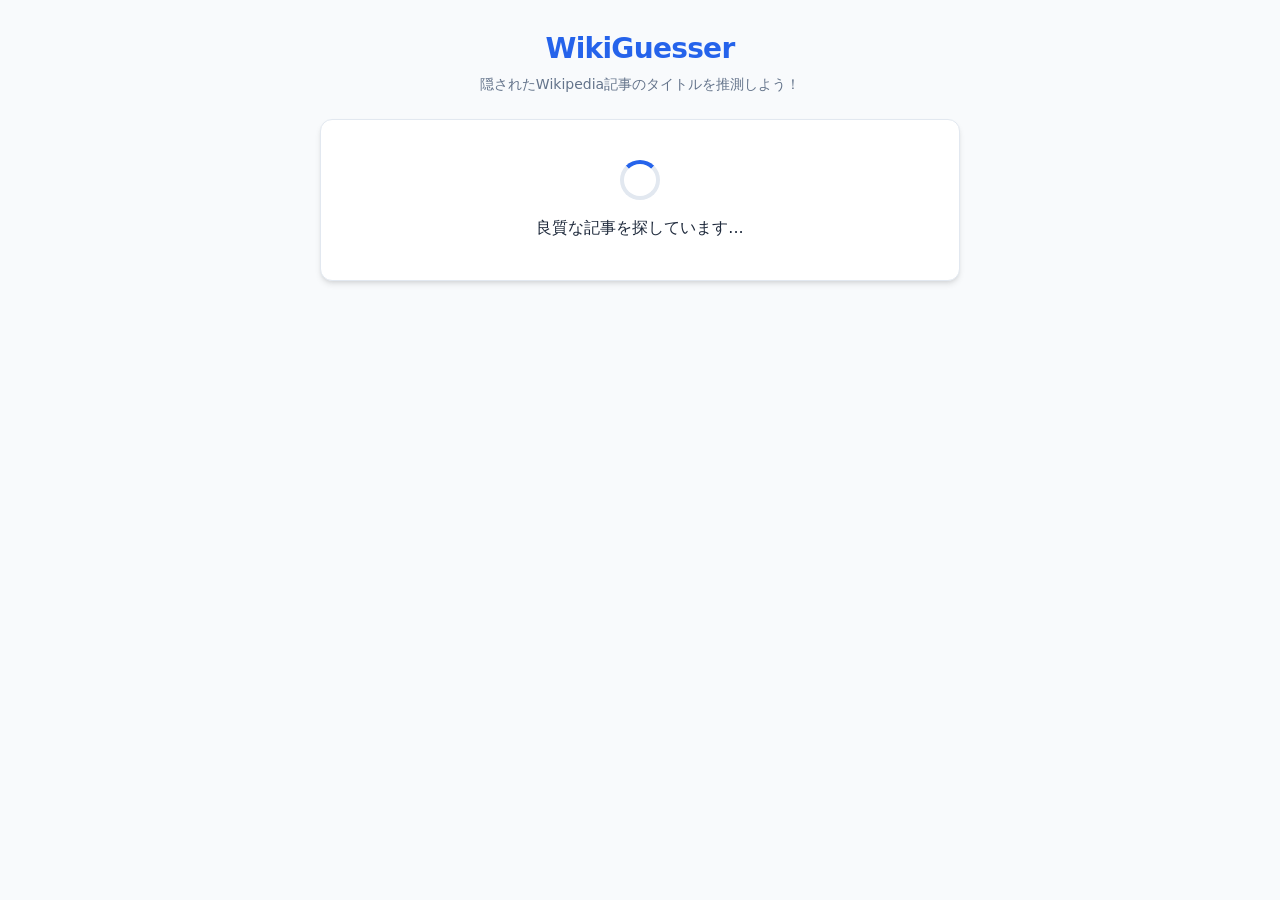
<file: inde.html>
<!DOCTYPE html>
<html lang="ja">
<head>
  <meta charset="UTF-8">
  <meta name="viewport" content="width=device-width, initial-scale=1.0">
  <title>Wikinator</title>
  <style>
    :root {
      --primary: #2563eb;
      --primary-hover: #1d4ed8;
      --success: #16a34a;
      --success-bg: #dcfce7;
      --danger: #dc2626;
      --danger-bg: #fee2e2;
      --bg: #f8fafc;
      --card-bg: #ffffff;
      --text: #1e293b;
      --text-muted: #64748b;
      --border: #e2e8f0;
      --radius: 12px;
      --shadow: 0 4px 6px -1px rgb(0 0 0 / 0.1), 0 2px 4px -2px rgb(0 0 0 / 0.1);
    }

    * {
      box-sizing: border-box;
      margin: 0;
      padding: 0;
      font-family: system-ui, -apple-system, BlinkMacSystemFont, "Segoe UI", Roboto, "Helvetica Neue", Arial, sans-serif;
    }

    body {
      background-color: var(--bg);
      color: var(--text);
      line-height: 1.5;
      padding: 20px 16px;
      min-height: 100vh;
      display: flex;
      justify-content: center;
    }

    .container {
      width: 100%;
      max-width: 640px;
      display: flex;
      flex-direction: column;
      gap: 16px;
    }

    header {
      text-align: center;
      padding: 8px 0;
    }

    header h1 {
      font-size: 1.75rem;
      font-weight: 800;
      color: var(--primary);
      letter-spacing: -0.025em;
    }

    header p {
      font-size: 0.875rem;
      color: var(--text-muted);
      margin-top: 4px;
    }

    .card {
      background: var(--card-bg);
      border: 1px solid var(--border);
      border-radius: var(--radius);
      padding: 20px;
      box-shadow: var(--shadow);
    }

    /* ローディング画面 */
    #loading-view {
      text-align: center;
      padding: 40px 20px;
    }

    .spinner {
      width: 40px;
      height: 40px;
      border: 4px solid var(--border);
      border-top-color: var(--primary);
      border-radius: 50%;
      animation: spin 0.8s linear infinite;
      margin: 0 auto 16px;
    }

    @keyframes spin {
      to { transform: rotate(360deg); }
    }

    /* 入力エリア */
    .input-form {
      display: flex;
      gap: 8px;
    }

    input[type="text"] {
      flex: 1;
      padding: 12px 16px;
      font-size: 1rem;
      border: 1.5px solid var(--border);
      border-radius: var(--radius);
      outline: none;
      transition: border-color 0.2s;
    }

    input[type="text"]:focus {
      border-color: var(--primary);
    }

    button {
      padding: 12px 20px;
      font-size: 1rem;
      font-weight: 600;
      border: none;
      border-radius: var(--radius);
      cursor: pointer;
      transition: background-color 0.2s, opacity 0.2s;
    }

    button:disabled {
      opacity: 0.5;
      cursor: not-allowed;
    }

    .btn-primary {
      background-color: var(--primary);
      color: #fff;
    }

    .btn-primary:hover:not(:disabled) {
      background-color: var(--primary-hover);
    }

    .btn-outline {
      background-color: transparent;
      border: 1px solid var(--border);
      color: var(--text-muted);
      font-size: 0.875rem;
      padding: 8px 16px;
    }

    .btn-outline:hover:not(:disabled) {
      background-color: #f1f5f9;
      color: var(--text);
    }

    .stats-bar {
      display: flex;
      justify-content: space-between;
      align-items: center;
      margin-top: 12px;
      font-size: 0.875rem;
      color: var(--text-muted);
    }

    /* 結果通知エリア */
    #status-card {
      display: none;
      text-align: center;
      animation: fadeIn 0.3s ease;
    }

    #status-card.win {
      border-color: var(--success);
      background-color: var(--success-bg);
      color: var(--text);
    }

    #status-card.lose {
      border-color: var(--danger);
      background-color: var(--danger-bg);
      color: var(--text);
    }

    #status-card h2 {
      font-size: 1.5rem;
      margin-bottom: 8px;
    }

    #status-card a {
      color: var(--primary);
      font-weight: bold;
      word-break: break-all;
    }

    .action-buttons {
      margin-top: 16px;
      display: flex;
      gap: 8px;
      justify-content: center;
    }

    /* 質問履歴リスト */
    .history-header {
      display: flex;
      justify-content: space-between;
      align-items: center;
      margin-bottom: 12px;
    }

    .history-header h3 {
      font-size: 1rem;
      font-weight: 700;
    }

    .history-list {
      list-style: none;
      display: flex;
      flex-direction: column;
      gap: 8px;
      max-height: 380px;
      overflow-y: auto;
      padding-right: 4px;
    }

    .history-item {
      display: flex;
      justify-content: space-between;
      align-items: center;
      padding: 10px 14px;
      border-radius: 8px;
      border: 1px solid var(--border);
      background: #f8fafc;
      font-size: 0.95rem;
      animation: fadeIn 0.2s ease;
    }

    .history-item.hit {
      background: #ecfdf5;
      border-color: #a7f3d0;
      color: #065f46;
      font-weight: 600;
    }

    .history-item.miss {
      color: #64748b;
    }

    .badge {
      display: inline-block;
      padding: 2px 8px;
      border-radius: 9999px;
      font-size: 0.8rem;
      font-weight: 700;
    }

    .badge-hit {
      background-color: #10b981;
      color: #ffffff;
    }

    .badge-miss {
      background-color: #cbd5e1;
      color: #475569;
    }

    @keyframes fadeIn {
      from { opacity: 0; transform: translateY(-4px); }
      to { opacity: 1; transform: translateY(0); }
    }
  </style>
</head>
<body>

<div class="container">
  <header>
    <h1>WikiGuesser</h1>
    <p>隠されたWikipedia記事のタイトルを推測しよう！</p>
  </header>

  <!-- ローディング中 -->
  <div id="loading-view" class="card">
    <div class="spinner"></div>
    <p id="loading-msg">良質な記事を探しています...</p>
  </div>

  <!-- ゲーム終了時のカード（正解 / ギブアップ） -->
  <div id="status-card" class="card">
    <h2 id="status-title"></h2>
    <p id="status-desc" style="margin-bottom: 8px;"></p>
    <p id="status-link-wrap">
      記事リンク: <a id="status-link" href="" target="_blank" rel="noopener noreferrer"></a>
    </p>
    <div class="action-buttons">
      <button class="btn-primary" onclick="initGame()">もう一度遊ぶ</button>
    </div>
  </div>

  <!-- メインゲームエリア -->
  <main id="game-view" class="card" style="display: none;">
    <form class="input-form" id="guess-form" onsubmit="handleGuess(event)">
      <input 
        type="text" 
        id="word-input" 
        placeholder="単語を入力（例: 日本、歴史、科学...）" 
        autocomplete="off"
        required
      >
      <button type="submit" class="btn-primary" id="submit-btn">質問する</button>
    </form>

    <div class="stats-bar">
      <span>試行回数: <strong id="guess-count">0</strong> 回</span>
      <button type="button" class="btn-outline" onclick="giveUp()" id="giveup-btn">ギブアップ</button>
    </div>
  </main>

  <!-- 履歴表示 -->
  <section id="history-view" class="card" style="display: none;">
    <div class="history-header">
      <h3>質問の履歴</h3>
      <span id="hit-rate" style="font-size: 0.8rem; color: var(--text-muted);"></span>
    </div>
    <ul class="history-list" id="history-list"></ul>
  </section>
</div>

<script>
  // ゲームの状態
  let currentArticle = {
    title: '',
    cleanTitle: '', // 曖昧さ回避括弧を除去したタイトル
    extract: '',
    normalizedTitle: '',
    normalizedCleanTitle: '',
    normalizedExtract: '',
    url: ''
  };

  let attempts = [];
  let isGameOver = false;

  // テキストの正規化（NFKC正規化 + 小文字化）
  function normalizeText(str) {
    if (!str) return '';
    return str.normalize('NFKC').toLowerCase().trim();
  }

  // 正規表現エスケープ
  function escapeRegExp(string) {
    return string.replace(/[.*+?^${}()|[\]\\]/g, '\\$&');
  }

  // 1500文字以上の良質な記事を取得する
  async function fetchQualityArticle() {
    const MIN_LENGTH = 1500;
    
    while (true) {
      try {
        // generator=randomで一度に複数件取得して効率化
        const endpoint = `https://ja.wikipedia.org/w/api.php?action=query&generator=random&grnnamespace=0&grnlimit=5&prop=extracts&explaintext=1&exintro=0&origin=*&format=json`;
        const res = await fetch(endpoint);
        const data = await res.json();

        if (data && data.query && data.query.pages) {
          const pages = Object.values(data.query.pages);
          for (const page of pages) {
            const text = page.extract || '';
            const title = page.title || '';

            // 曖昧さ回避ページや短すぎる記事をスキップ
            if (
              text.length >= MIN_LENGTH &&
              !title.includes('曖昧さ回避') &&
              !text.includes('曖昧さ回避のためのページ')
            ) {
              const cleanTitle = title.replace(/\s*\(.*?\)$/, ''); // 末尾の (曖昧さ回避) 等を除去
              return {
                title: title,
                cleanTitle: cleanTitle,
                extract: text,
                normalizedTitle: normalizeText(title),
                normalizedCleanTitle: normalizeText(cleanTitle),
                normalizedExtract: normalizeText(text),
                url: `https://ja.wikipedia.org/wiki/${encodeURIComponent(title)}`
              };
            }
          }
        }
      } catch (err) {
        console.error('記事の取得に失敗しました。再試行します...', err);
      }
      // 再試行のウェイト
      await new Promise(r => setTimeout(r, 600));
    }
  }

  // ゲームの初期化
  async function initGame() {
    isGameOver = false;
    attempts = [];

    // UI初期化
    document.getElementById('loading-view').style.display = 'block';
    document.getElementById('game-view').style.display = 'none';
    document.getElementById('history-view').style.display = 'none';
    document.getElementById('status-card').style.display = 'none';
    document.getElementById('status-card').className = 'card';
    document.getElementById('history-list').innerHTML = '';
    document.getElementById('guess-count').textContent = '0';
    document.getElementById('hit-rate').textContent = '';
    document.getElementById('word-input').value = '';
    document.getElementById('word-input').disabled = false;
    document.getElementById('submit-btn').disabled = false;
    document.getElementById('giveup-btn').disabled = false;

    // 記事取得
    currentArticle = await fetchQualityArticle();

    // ゲーム画面表示
    document.getElementById('loading-view').style.display = 'none';
    document.getElementById('game-view').style.display = 'block';
    document.getElementById('history-view').style.display = 'block';
    document.getElementById('word-input').focus();
  }

  // 質問・推測の処理
  function handleGuess(e) {
    e.preventDefault();
    if (isGameOver) return;

    const inputElem = document.getElementById('word-input');
    const rawInput = inputElem.value.trim();
    const normalizedInput = normalizeText(rawInput);

    if (normalizedInput.length < 2) {
      alert('2文字以上で入力してください。');
      return;
    }

    // 重複入力チェック
    if (attempts.some(a => a.normalized === normalizedInput)) {
      alert('その単語はすでに質問しています。');
      inputElem.value = '';
      return;
    }

    // 正解判定（タイトル完全一致、または括弧除去後のタイトル一致）
    const isCorrect = (
      normalizedInput === currentArticle.normalizedTitle ||
      normalizedInput === currentArticle.normalizedCleanTitle
    );

    // 出現回数のカウント
    const regex = new RegExp(escapeRegExp(normalizedInput), 'g');
    const matches = currentArticle.normalizedExtract.match(regex);
    const count = matches ? matches.length : 0;

    const attempt = {
      word: rawInput,
      normalized: normalizedInput,
      count: count,
      hit: count > 0,
      isCorrect: isCorrect
    };

    attempts.unshift(attempt); // 最新を先頭に追加
    updateHistoryUI();
    inputElem.value = '';

    if (isCorrect) {
      gameClear();
    } else {
      inputElem.focus();
    }
  }

  // 履歴UIの更新
  function updateHistoryUI() {
    const listElem = document.getElementById('history-list');
    document.getElementById('guess-count').textContent = attempts.length;

    const hits = attempts.filter(a => a.hit).length;
    document.getElementById('hit-rate').textContent = `ヒット率: ${Math.round((hits / attempts.length) * 100) || 0}%`;

    listElem.innerHTML = attempts.map(item => `
      <li class="history-item ${item.hit ? 'hit' : 'miss'}">
        <span><strong>${escapeHtml(item.word)}</strong></span>
        <span class="badge ${item.hit ? 'badge-hit' : 'badge-miss'}">
          ${item.hit ? `はい（${item.count}回）` : 'いいえ（0回）'}
        </span>
      </li>
    `).join('');
  }

  // HTMLエスケープ
  function escapeHtml(str) {
    return str.replace(/[&<>'"]/g, 
      tag => ({ '&': '&amp;', '<': '&lt;', '>': '&gt;', "'": '&#39;', '"': '&quot;' }[tag] || tag)
    );
  }

  // ゲームクリア
  function gameClear() {
    isGameOver = true;
    finishGameControls();

    const statusCard = document.getElementById('status-card');
    statusCard.className = 'card win';
    document.getElementById('status-title').textContent = '🎉 正解です！お見事！';
    document.getElementById('status-desc').textContent = `正解は「${currentArticle.title}」でした！（試行回数: ${attempts.length}回）`;
    
    const link = document.getElementById('status-link');
    link.href = currentArticle.url;
    link.textContent = currentArticle.title;

    statusCard.style.display = 'block';
  }

  // ギブアップ
  function giveUp() {
    if (isGameOver) return;
    if (!confirm('本当にギブアップしますか？答えが表示されます。')) return;

    isGameOver = true;
    finishGameControls();

    const statusCard = document.getElementById('status-card');
    statusCard.className = 'card lose';
    document.getElementById('status-title').textContent = '🏳️ ギブアップ！';
    document.getElementById('status-desc').textContent = `答えは「${currentArticle.title}」でした。`;

    const link = document.getElementById('status-link');
    link.href = currentArticle.url;
    link.textContent = currentArticle.title;

    statusCard.style.display = 'block';
  }

  // コントロール無効化
  function finishGameControls() {
    document.getElementById('word-input').disabled = true;
    document.getElementById('submit-btn').disabled = true;
    document.getElementById('giveup-btn').disabled = true;
  }

  // ゲーム開始
  window.addEventListener('DOMContentLoaded', initGame);
</script>
</body>
</html>
</file>
